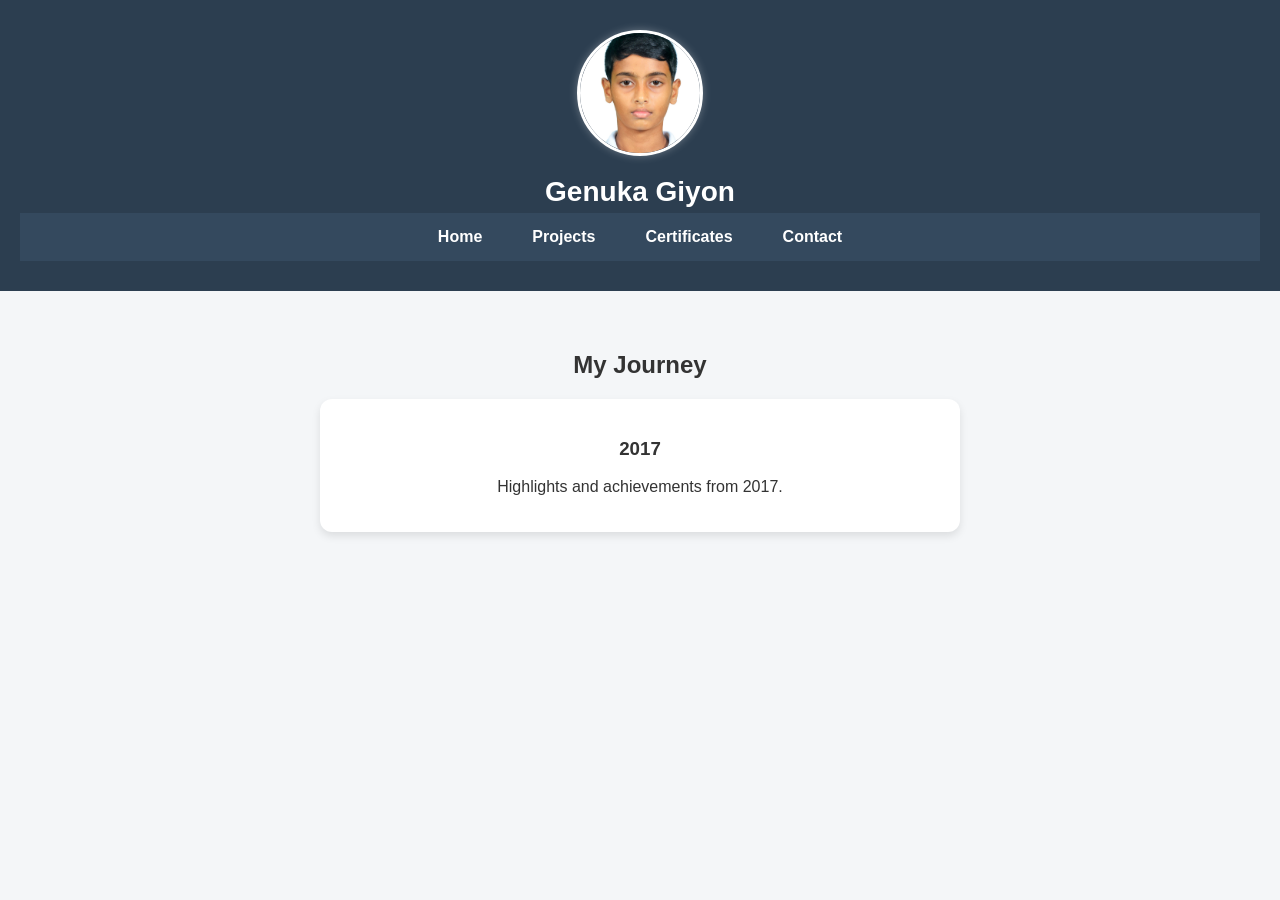
<file: index.html>
<!DOCTYPE html>
<html lang="en">
<head>
  <meta charset="UTF-8" />
  <meta name="viewport" content="width=device-width, initial-scale=1.0" />
  <title>Genuka Giyon – My Life's Achievements</title>
  <link rel="stylesheet" href="style.css" />
</head>
<body>
  <header>
    <div class="profile">
      <img src="your-profile.jpg" alt="Genuka Giyon" class="profile-pic" />
      <h1>Genuka Giyon</h1>
    </div>
    <nav>
      <ul>
        <li><a href="index.html">Home</a></li>
        <li><a href="projects.html">Projects</a></li>
        <li><a href="certificates.html">Certificates</a></li>
        <li><a href="contact.html">Contact</a></li>
      </ul>
    </nav>
  </header>
<center>
  <main>
    <section class="timeline">
      <h2>My Journey</h2>

      <div class="year-card" onclick="location.href='2017.html';">
        <h3>2017</h3>
        <p>Highlights and achievements from 2017.</p>
      </div>

      <!-- You can add more years here -->
    </section>
  </main>
</center>
</body>
</html>
</file>
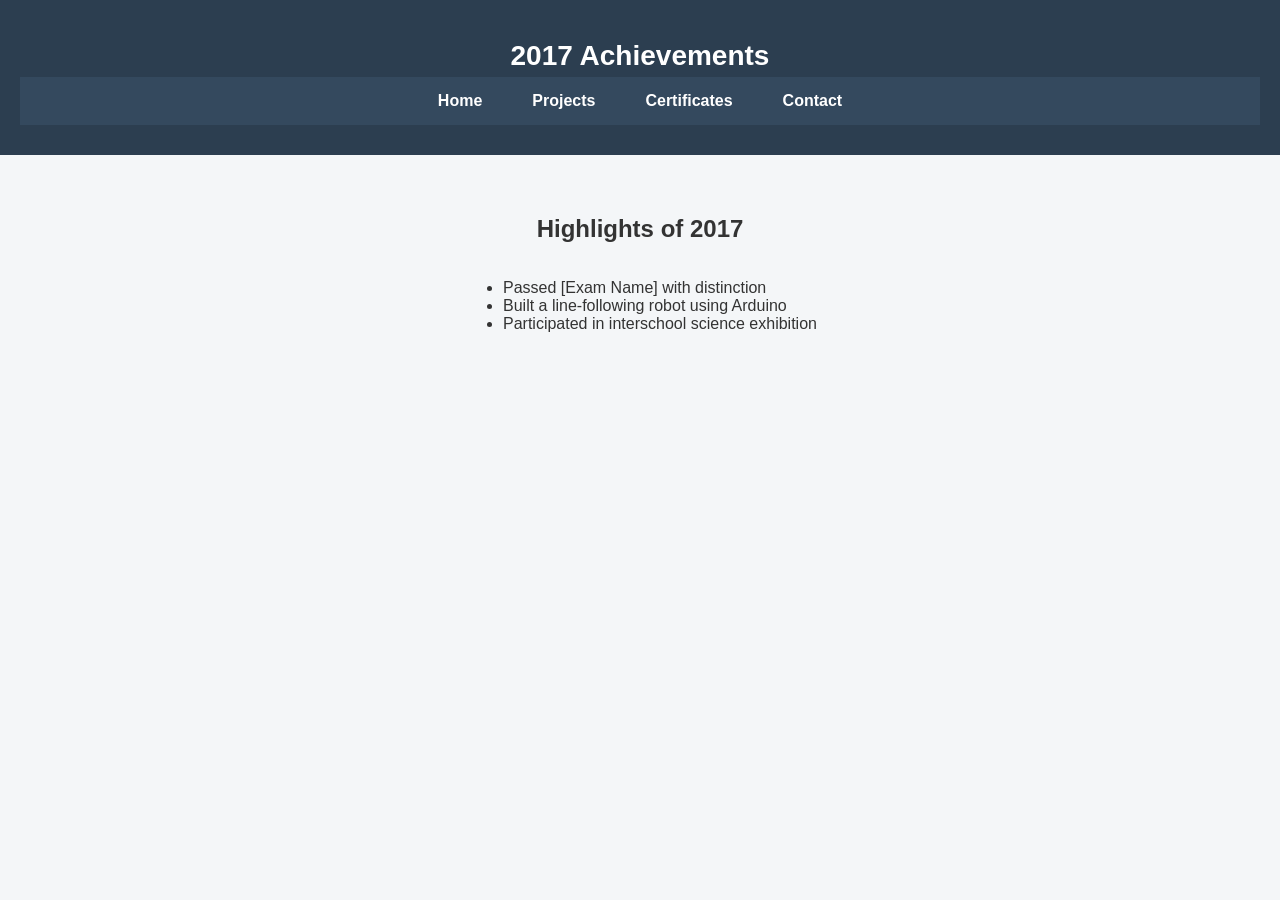
<file: 2017.html>
<!DOCTYPE html>
<html lang="en">
<head>
  <meta charset="UTF-8">
  <title>2017 Achievements</title>
  <link rel="stylesheet" href="style.css" />
</head>
<body>
  <header>
    <h1>2017 Achievements</h1>
    <nav>
  <ul>
    <li><a href="index.html">Home</a></li>
    <li><a href="projects.html">Projects</a></li>
    <li><a href="certificates.html">Certificates</a></li>
    <li><a href="contact.html">Contact</a></li>
  </ul>
</nav>

  </header>
  <main>
    <section class="content">
      <h2>Highlights of 2017</h2>
      <ul>
        <li>Passed [Exam Name] with distinction</li>
        <li>Built a line-following robot using Arduino</li>
        <li>Participated in interschool science exhibition</li>
      </ul>
    </section>
  </main>
</body>
</html>
</file>
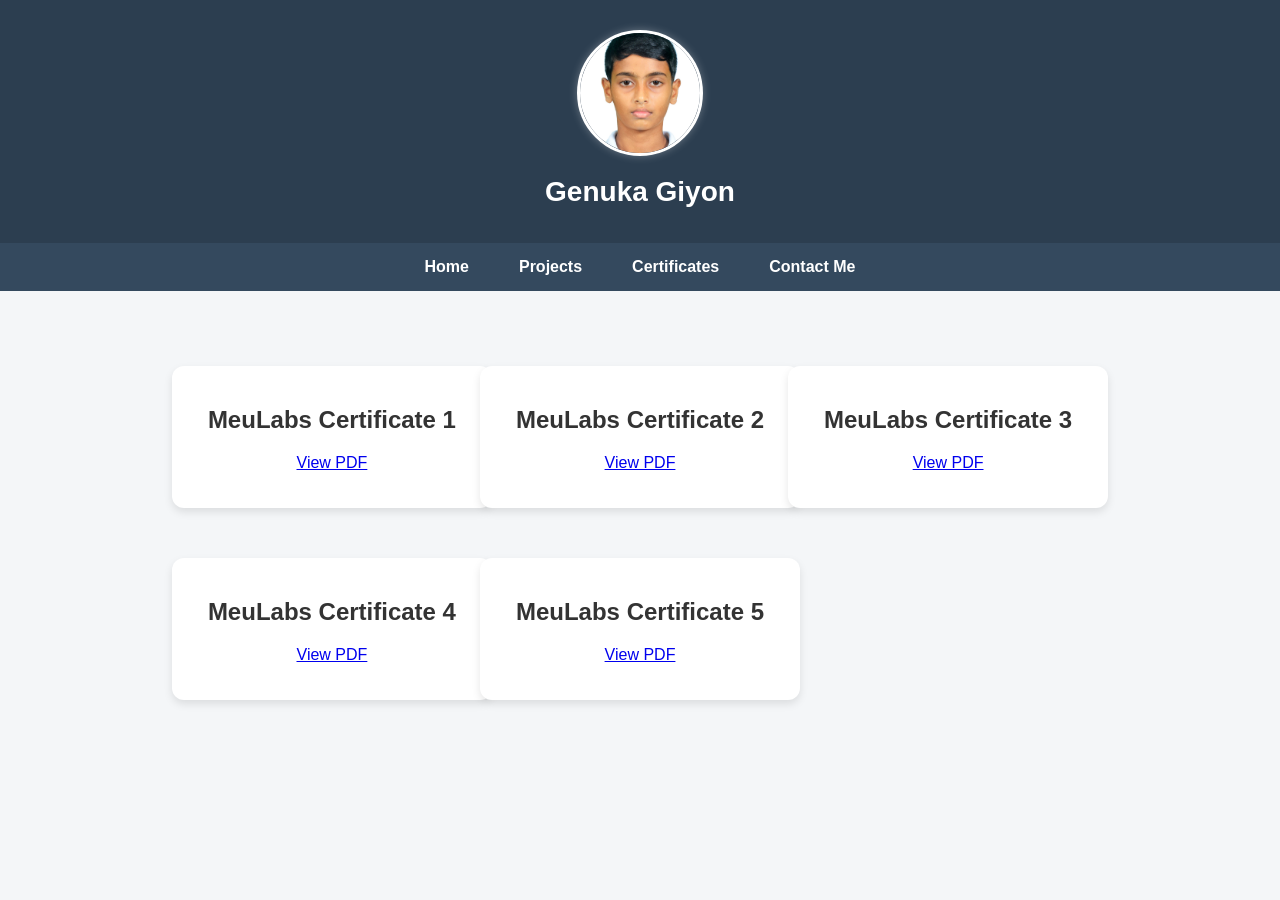
<file: certificates.html>
<!DOCTYPE html>
<html lang="en">
<head>
  <meta charset="UTF-8" />
  <meta name="viewport" content="width=device-width, initial-scale=1.0"/>
  <title>Certificates – Genuka Giyon</title>
  <link rel="stylesheet" href="style.css" />
</head>
<body>

  <header>
    <div class="profile">
      <img src="your-profile.jpg" alt="Genuka Giyon" class="profile-pic" />
      <h1>Genuka Giyon</h1>
    </div>
  </header>

  <nav>
    <ul>
      <li><a href="index.html">Home</a></li>
      <li><a href="projects.html">Projects</a></li>
      <li><a href="certificates.html">Certificates</a></li>
      <li><a href="contact.html">Contact Me</a></li>
    </ul>
  </nav>

  <main>
  <section class="content">
    <div class="certificates-grid">
      <div class="card">
        <h2>MeuLabs Certificate 1</h2>
        <p><a href="MeuLabs1.pdf" target="_blank">View PDF</a></p>
      </div>
      <div class="card">
        <h2>MeuLabs Certificate 2</h2>
        <p><a href="MeuLabs2.pdf" target="_blank">View PDF</a></p>
      </div>
      <div class="card">
        <h2>MeuLabs Certificate 3</h2>
        <p><a href="MeuLabs3.pdf" target="_blank">View PDF</a></p>
      </div>
      
      <div class="card">
        <h2>MeuLabs Certificate 4</h2>
        <p><a href="MeuLabs4.pdf" target="_blank">View PDF</a></p>
      </div>
      <div class="card">
        <h2>MeuLabs Certificate 5</h2>
        <p><a href="MeuLabs5.pdf" target="_blank">View PDF</a></p>
      </div>
      
    </div>
  </section>
</main>


</body>
</html>
</file>
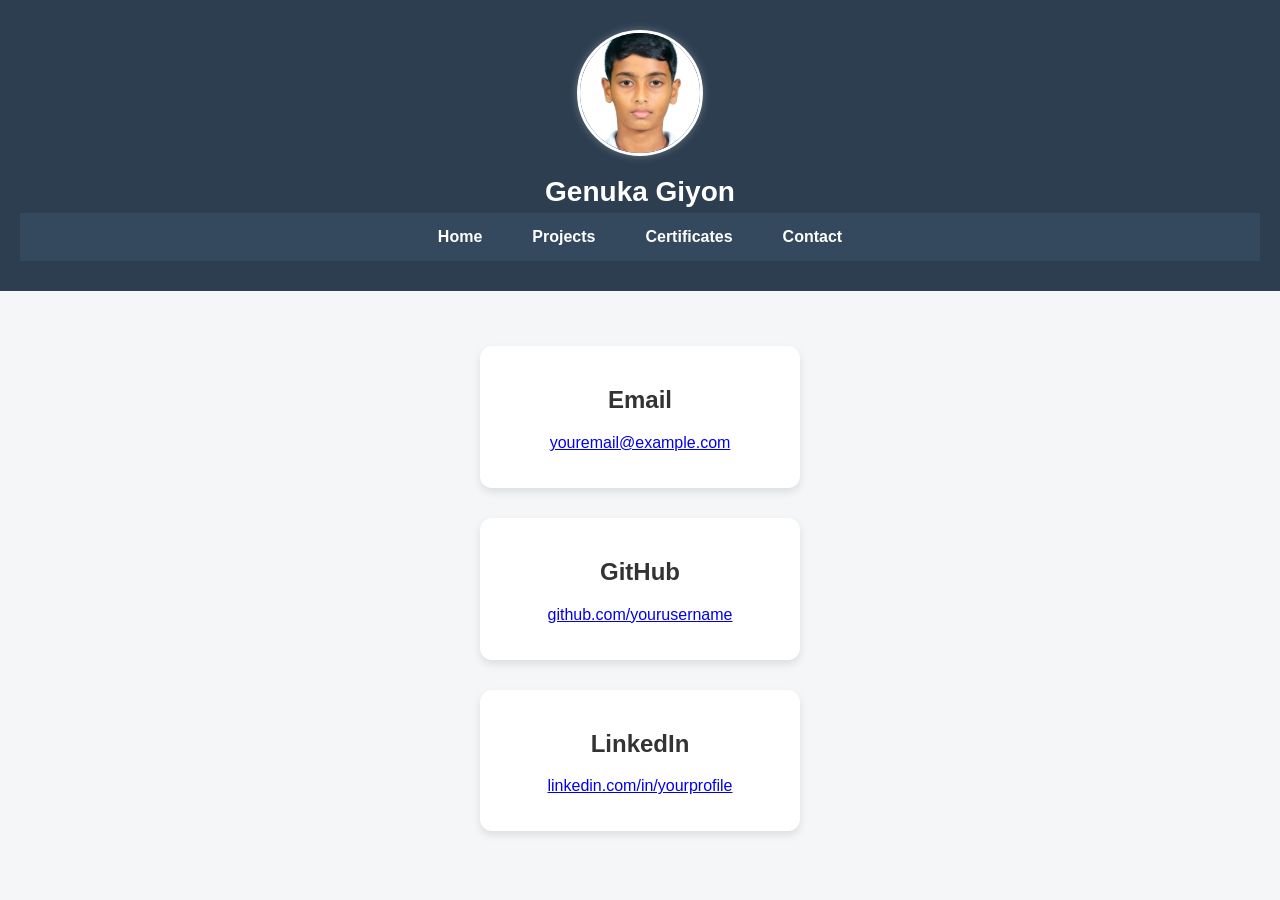
<file: contact.html>
<!DOCTYPE html>
<html lang="en">
<head>
  <meta charset="UTF-8">
  <title>Genuka Giyon – Contact</title>
  <link rel="stylesheet" href="style.css" />
</head>
<body>
  <header>
    <div class="profile">
      <img src="your-profile.jpg" alt="Genuka Giyon" class="profile-pic" />
      <h1>Genuka Giyon</h1>
    </div>
    <nav>
      <ul>
        <li><a href="index.html">Home</a></li>
        <li><a href="projects.html">Projects</a></li>
        <li><a href="certificates.html">Certificates</a></li>
        <li><a href="contact.html">Contact</a></li>
      </ul>
    </nav>
  </header>
 <main>
  <section class="content">
    <div class="card">
      <h2>Email</h2>
      <p><a href="mailto:youremail@example.com">youremail@example.com</a></p>
    </div>
    <div class="card">
      <h2>GitHub</h2>
      <p><a href="https://github.com/yourusername" target="_blank">github.com/yourusername</a></p>
    </div>
    <div class="card">
      <h2>LinkedIn</h2>
      <p><a href="https://linkedin.com/in/yourprofile" target="_blank">linkedin.com/in/yourprofile</a></p>
    </div>
  </section>
</main>

</body>
</html>
</file>
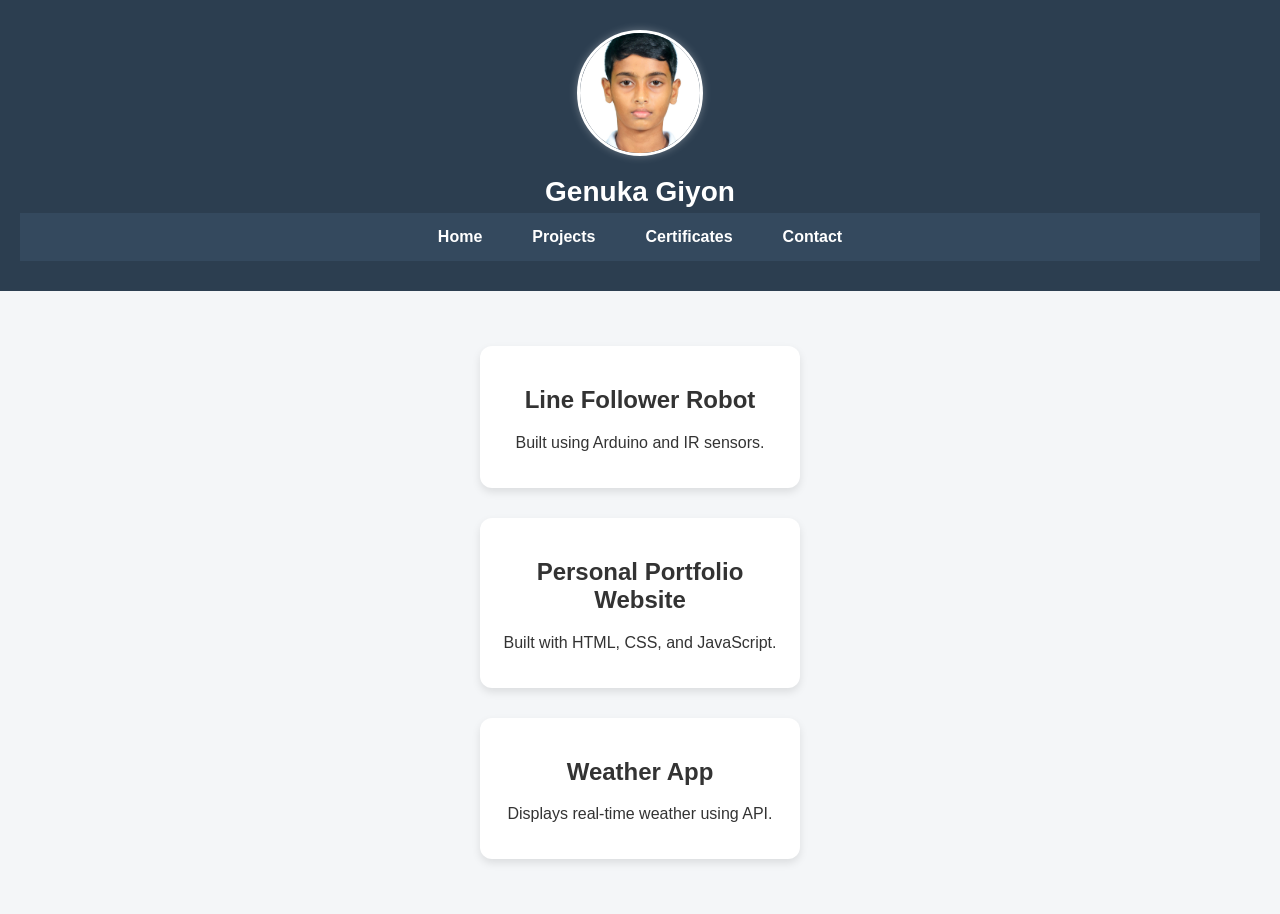
<file: projects.html>
<!DOCTYPE html>
<html lang="en">
<head>
  <meta charset="UTF-8">
  <title>Genuka Giyon – Projects</title>
  <link rel="stylesheet" href="style.css" />
</head>
<body>
  <header>
    <div class="profile">
      <img src="your-profile.jpg" alt="Genuka Giyon" class="profile-pic" />
      <h1>Genuka Giyon</h1>
    </div>
    <nav>
      <ul>
        <li><a href="index.html">Home</a></li>
        <li><a href="projects.html">Projects</a></li>
        <li><a href="certificates.html">Certificates</a></li>
        <li><a href="contact.html">Contact</a></li>
      </ul>
    </nav>
  </header>
  <main>
  <section class="content">
    <div class="card">
      <h2>Line Follower Robot</h2>
      <p>Built using Arduino and IR sensors.</p>
    </div>
    <div class="card">
      <h2>Personal Portfolio Website</h2>
      <p>Built with HTML, CSS, and JavaScript.</p>
    </div>
    <div class="card">
      <h2>Weather App</h2>
      <p>Displays real-time weather using API.</p>
    </div>
  </section>
</main>

</body>
</html>
</file>
<file: style.css>
/* === Base Styles === */
body {
  font-family: 'Segoe UI', sans-serif;
  margin: 0;
  padding: 0;
  background-color: #f4f6f8;
  color: #333;
}

header {
  background-color: #2c3e50;
  color: white;
  padding: 30px 20px;
  text-align: center;
}
.certificates-grid {
  display: grid;
  grid-template-columns: repeat(3, 1fr); /* 3 columns */
  gap: 20px;
  max-width: 1000px;
  margin: 0 auto;
  padding: 20px;
  justify-items: center;  /* This centers each card inside its column */
}


/* Make it 2 in a row for the second row */
.certificates-grid .card:nth-child(4),
.certificates-grid .card:nth-child(5) {
  grid-column: span 1;
}

/* Responsive: Stack on smaller screens */
@media (max-width: 900px) {
  .certificates-grid {
    grid-template-columns: repeat(2, 1fr);
  }
}

@media (max-width: 600px) {
  .certificates-grid {
    grid-template-columns: 1fr;
  }
}


.profile {
  display: flex;
  flex-direction: column;
  align-items: center;
}

.profile-pic {
  width: 120px;
  height: 120px;
  border-radius: 50%;
  margin-bottom: 10px;
  object-fit: cover;
  border: 3px solid #fff;
  box-shadow: 0 0 8px rgba(255, 255, 255, 0.3);
}

h1 {
  margin: 10px 0 5px;
  font-size: 28px;
}

/* === Navigation === */
nav {
  background-color: #34495e;
}

nav ul {
  display: flex;
  justify-content: center;
  list-style: none;
  margin: 0;
  padding: 0;
  flex-wrap: wrap;
}

nav li {
  margin: 0 15px;
}

nav a {
  color: white;
  text-decoration: none;
  font-weight: bold;
  padding: 15px 10px;
  display: block;
}

nav a:hover {
  background-color: #2c3e50;
  border-radius: 5px;
}

/* === Main Layout === */
main {
  padding: 40px 20px;
}

.content {
  display: flex;
  flex-direction: column;
  align-items: center;
}

.card {
  background: white;
  border-radius: 12px;
  padding: 20px;
  margin: 15px 0;
  width: 90%;
  max-width: 300px;
  box-shadow: 0 4px 8px rgba(0, 0, 0, 0.1);
  transition: transform 0.2s ease, box-shadow 0.2s ease;
  text-align: center;
}
.card {
  width: 100%;
  max-width: 280px;
  text-align: center; /* Center the text inside the card */
}


.card:hover {
  transform: translateY(-5px);
  box-shadow: 0 8px 16px rgba(0, 0, 0, 0.2);
}

/* === Year Card (Home) === */
.year-card {
  background: white;
  border-radius: 12px;
  padding: 20px;
  margin: 15px 0;
  width: 90%;
  max-width: 600px;
  box-shadow: 0 4px 8px rgba(0, 0, 0, 0.1);
  transition: transform 0.2s ease, box-shadow 0.2s ease;
  cursor: pointer;
  text-align: center;
}

.year-card:hover {
  transform: translateY(-5px);
  box-shadow: 0 8px 16px rgba(0, 0, 0, 0.2);
}

/* === Certificates Grid === */
.certificates-grid {
  display: grid;
  grid-template-columns: repeat(auto-fill, minmax(280px, 1fr));
  gap: 20px;
  max-width: 1000px;
  margin: auto;
  padding: 20px;
}

/* === MeuLabs Custom Layout === */
.meulabs-row {
  display: flex;
  justify-content: center;
  gap: 20px;
  flex-wrap: wrap;
  margin-bottom: 20px;
  max-width: 1000px;
  margin-left: auto;
  margin-right: auto;
}

.meulabs-row .card {
  flex: 1 1 calc(33.33% - 20px);
  max-width: 300px;
}

.meulabs-bottom {
  display: flex;
  justify-content: center;
  gap: 20px;
  flex-wrap: wrap;
  max-width: 700px;
  margin: auto;
}

.meulabs-bottom .card {
  flex: 1 1 calc(50% - 20px);
  max-width: 300px;
}

/* === Responsive Design === */
@media (max-width: 900px) {
  .certificates-grid {
    grid-template-columns: repeat(2, 1fr);
  }

  .meulabs-row .card {
    flex: 1 1 calc(50% - 20px);
    max-width: calc(50% - 20px);
  }
}

@media (max-width: 600px) {
  .certificates-grid {
    grid-template-columns: 1fr;
  }

  .meulabs-row .card,
  .meulabs-bottom .card {
    flex: 1 1 100%;
    max-width: 100%;
  }

  nav ul {
    flex-direction: column;
    align-items: center;
  }

  nav li {
    margin: 10px 0;
  }
}
</file>
